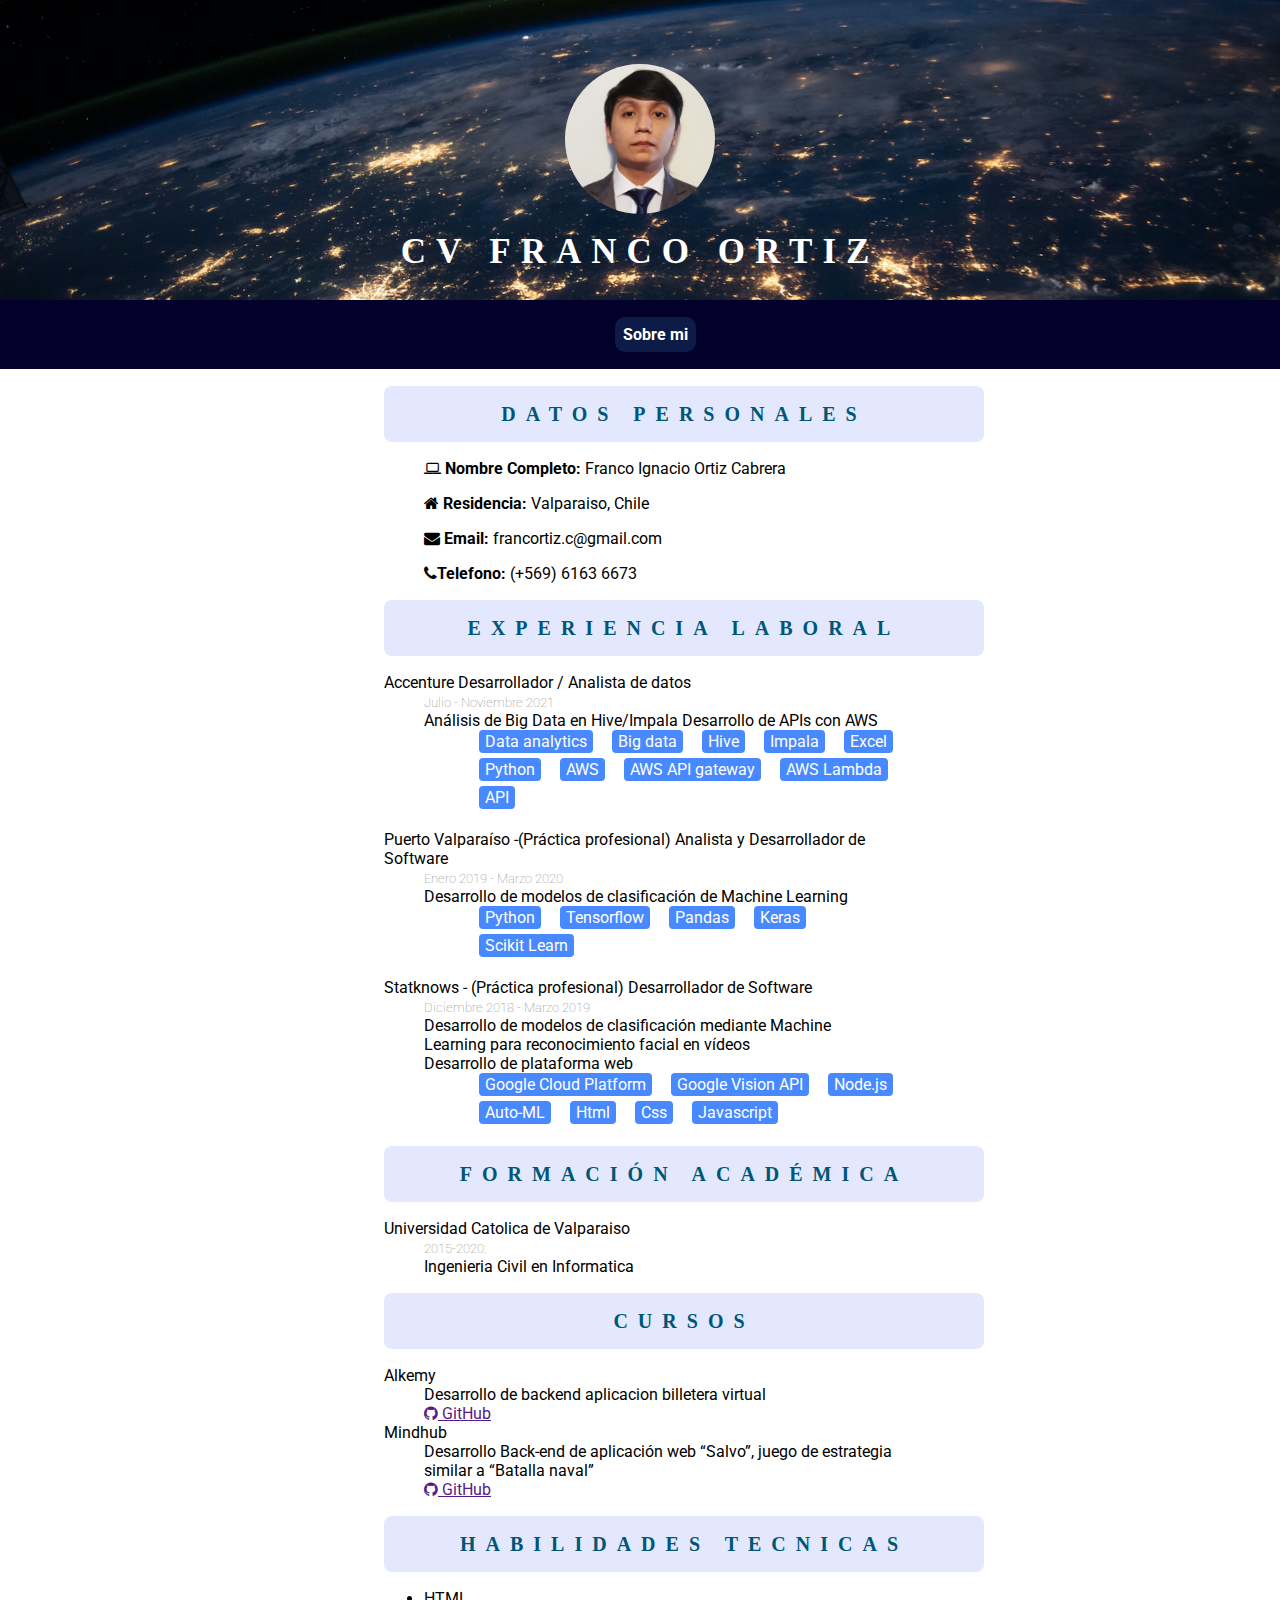
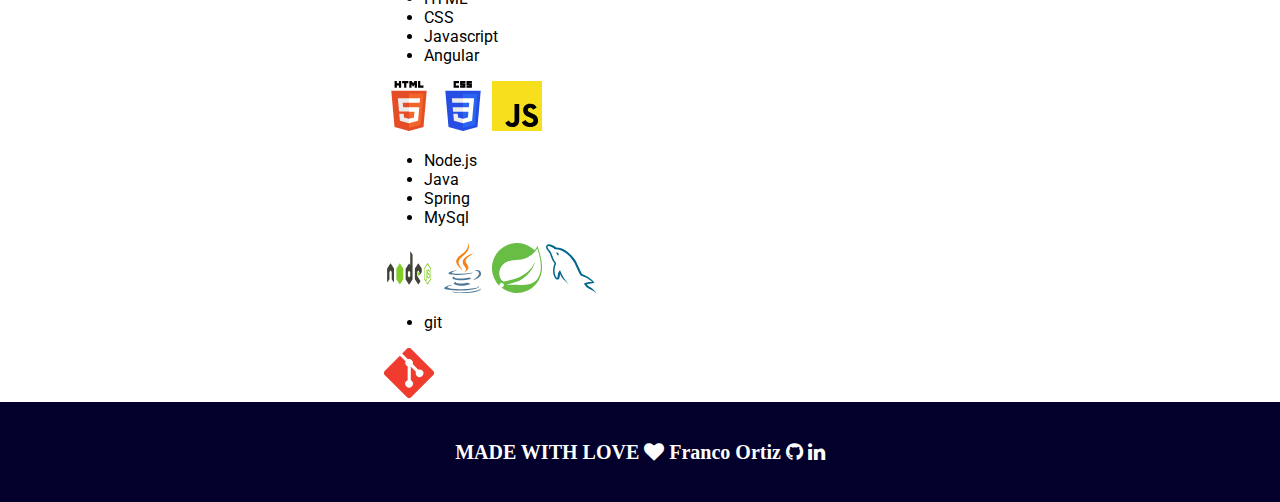
<file: index.html>
<!DOCTYPE html>
<html lang="en">
<head>
    <meta charset="UTF-8">
    <meta http-equiv="X-UA-Compatible" content="IE=edge">
    <meta name="viewport" content="width=device-width, initial-scale=1.0">
    <title>Curriculum Franco Ortiz</title>
    <link rel="stylesheet" href="https://maxcdn.bootstrapcdn.com/font-awesome/4.7.0/css/font-awesome.min.css">
    <link rel="stylesheet" href="css/styles.css">
</head>
<body>
    <header>
        <div class="header-content">
            <img class="logo" src="img/logo.jpg" alt="foto">
            <h1 class="titulo">CV FRANCO ORTIZ</h1>
        </div>
    </header>
    <main>
        <nav>
            <ul>
                <li class="about-me"><a href="sobremi.html">Sobre mi</a></li>
            </ul>
        </nav>
        <section id="personal" class="container">
            <h2 class="titulo subtitulo">DATOS PERSONALES</h2>
            <ul>
                <li><span class="info"><i class="fa fa-laptop"></i> Nombre Completo:</span> Franco Ignacio Ortiz Cabrera</li>
            </ul>
            <ul>
                <li><span class="info"> <i class="fa fa-home"></i> Residencia:</span> Valparaiso, Chile</li>
            </ul>
            <ul>
                <li><span class="info"> <i class="fa fa-envelope"></i> Email: </span>francortiz.c@gmail.com</li>
            </ul>
            <ul>
                <li><span class="info"><i class="fa fa-phone"></i>Telefono: </span>(+569) 6163 6673</li>
            </ul>

        </section>
        <section id="exp" class="container">
            <h2 class="titulo subtitulo">EXPERIENCIA LABORAL</h2>
            <dl>
                <dt> Accenture  Desarrollador / Analista de datos
                    <dd><span class="fechas">Julio - Noviembre 2021 </span></dd>
                    <dd>Análisis de Big Data en Hive/Impala
                        Desarrollo de APIs con AWS</dd>
                    <dd> <ul class="tags">
                        <li>Data analytics</li>
                        <li>Big data</li>
                        <li>Hive</li>
                        <li>Impala</li>
                        <li>Excel</li>
                        <li>Python</li>
                        <li>AWS</li>
                        <li>AWS API gateway</li>
                        <li>AWS Lambda</li>
                        <li>API</li>
                    </ul></dd>
                </dt>    
            </dl>
            <dl>
                <dt> Puerto Valparaíso -(Práctica profesional) Analista y Desarrollador de Software
                    <dd><span class="fechas">Enero 2019 - Marzo 2020</span></dd>
                    <dd>Desarrollo de modelos de clasificación de Machine Learning</dd>
                    <dd> <ul class="tags">
                        <li>Python</li>
                        <li>Tensorflow</li>
                        <li>Pandas</li>
                        <li>Keras</li>
                        <li>Scikit Learn</li>
                    </ul></dd>
                </dt>    
            </dl>

            <dl>
                <dt>Statknows - (Práctica profesional) Desarrollador de Software 
                    <dd><span class="fechas">Diciembre 2018 - Marzo 2019</span></dd>
                    <dd>Desarrollo de modelos de clasificación mediante Machine Learning para reconocimiento facial en vídeos</dd>
                    <dd>Desarrollo de plataforma web</dd>
                    <dd> <ul class="tags">
                        <li>Google Cloud Platform</li>
                        <li>Google Vision API</li>
                        <li>Node.js</li>
                        <li>Auto-ML</li>
                        <li>Html</li>
                        <li>Css</li>
                        <li>Javascript</li>
                    </ul></dd>
                </dt>    
            </dl>

        </section>
        <section id="academic" class="container">
            <h2 class="titulo subtitulo">FORMACIÓN ACADÉMICA</h2>
            <dl>
                <dt>Universidad Catolica de Valparaiso</dt>
                    <dd><span class="fechas">2015-2020: </span></dd>
                    <dd>Ingenieria Civil en Informatica</dd>
            </dl>
        </section>
        <section class="container">
            
            <h2 class="titulo subtitulo">CURSOS</h2>
            <dl>
                <dt><span >Alkemy </span></dt>
                    <dd>Desarrollo de backend aplicacion billetera virtual</dd>
                    <dd><a href=""> <i class="fa fa-github"></i> GitHub</a> </dd>
                <dt> <span >Mindhub</span> 
                    <dd> Desarrollo Back-end de aplicación web “Salvo”, juego de estrategia similar a “Batalla naval” </dd>
                    <dd><a href=""> <i class="fa fa-github"></i> GitHub</a> </dd>
                </dt>
                
            </dl>
        </section>
        <section id="technical" class="container">
            <h2 class="titulo subtitulo">HABILIDADES TECNICAS</h2>
            <div>
                <div class="front-skills">
                    <ul>
                        <li>HTML</li>
                        <li>CSS</li>
                        <li>Javascript</li>
                        <li>Angular</li>
                    </ul>
                    <img class="skill-icon" src="img/html.svg" alt="html">
                    <img class="skill-icon" src="img/css.svg" alt="css">
                    <img class="skill-icon" src="img/js.svg" alt="javascript">
                </div>
    
                <div class="back-skills">
                    <ul>
                        <li>Node.js</li>
                        <li>Java</li>
                        <li>Spring</li>
                        <li>MySql</li>
                    </ul>
    
                    <img class="skill-icon" src="img/node.svg" alt="node.js">
                    <img class="skill-icon" src="img/java.svg" alt="java">
                    <img class="skill-icon" src="img/spring.svg" alt="spring">
                    <img class="skill-icon" src="img/mysql.svg" alt="mysql">
                </div>
    
                <div class="other-skills">
                    <ul>
                        <li>git</li>
                    </ul>
                    <img class="skill-icon" src="img/git.svg" alt="git">
                </div>
            </div>
        </section>

<!--     
        <section id="projects">
            <h2 class="titulo subtitulo">Proyectos destacados</h2>
            <h3>coming soon...</h3>
        </section> -->
    </main>
    <footer id="rrss">
        <p>MADE WITH LOVE <i class="fa fa-heart"></i> Franco Ortiz
            <span class="fa fa-github"></span> 
            <span class="fa fa-linkedin"> </span>
        </p>
    </footer>
</body>
</html>
</file>
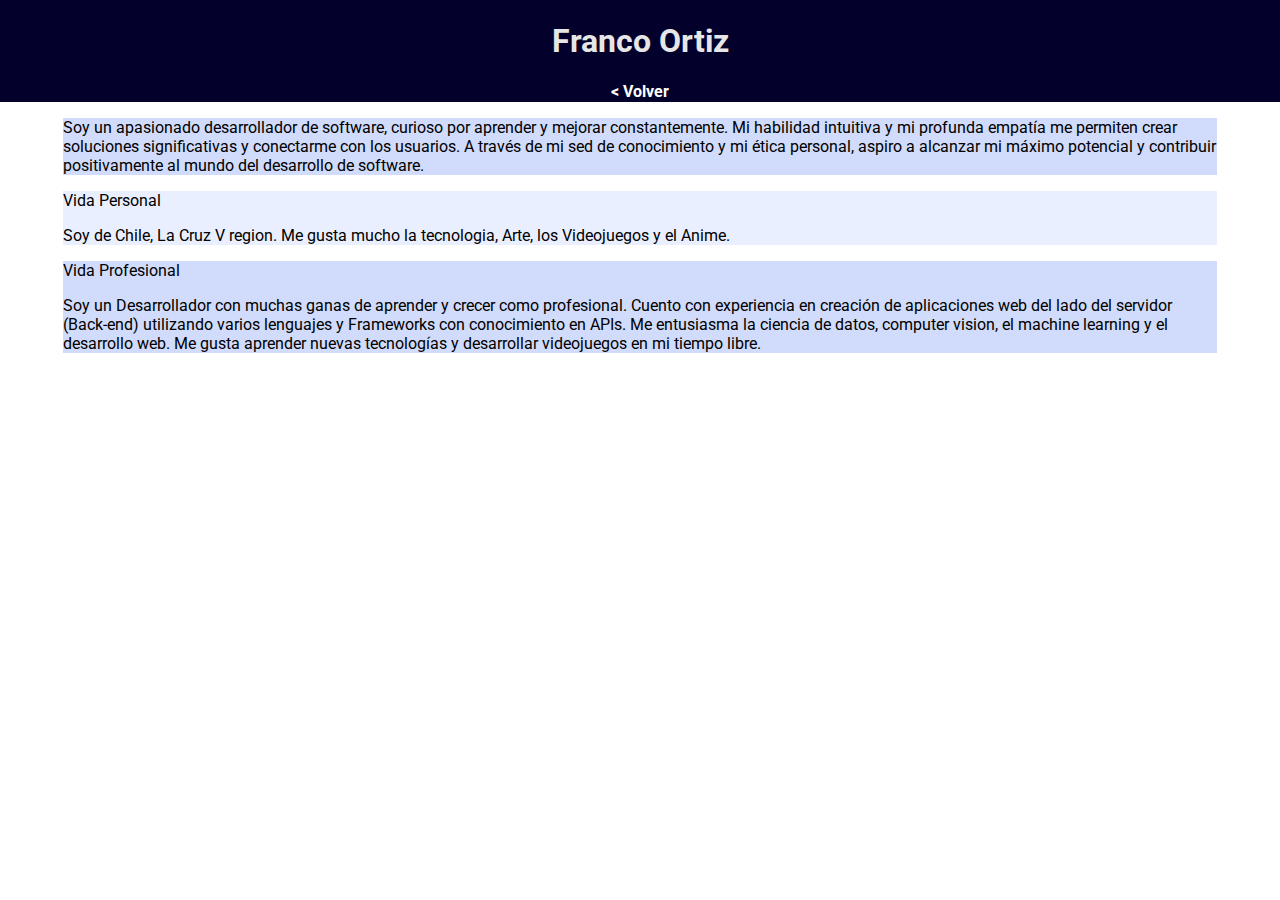
<file: sobremi.html>
<html>
    <head>
        <link rel="stylesheet" href="css/styles.css">
    </head>

    <body>
        <nav>
            <h1>Franco Ortiz</h1> 
            <a href="index.html">< Volver</a>
        </nav>
    
        <section class="welcome">
            <p>
                
                Soy un apasionado desarrollador de software, curioso por aprender y mejorar constantemente. Mi habilidad intuitiva y mi profunda empatía me permiten crear soluciones significativas y conectarme con los usuarios. A través de mi sed de conocimiento y mi ética personal, aspiro a alcanzar mi máximo potencial y contribuir positivamente al mundo del desarrollo de software.</p>
        </section>

        <section class="personal">Vida Personal
            <p>Soy de Chile, La Cruz V region.
                Me gusta mucho la tecnologia, Arte, los Videojuegos y el Anime.
                </p>
        </section>
        <section class="professional">Vida Profesional
            <p>Soy un Desarrollador con muchas ganas de aprender y crecer como profesional. Cuento con experiencia en creación de aplicaciones web del lado del servidor (Back-end) utilizando varios lenguajes y Frameworks con conocimiento en APIs. Me entusiasma la ciencia de datos, computer vision, el machine learning y el desarrollo web. Me gusta aprender nuevas tecnologías y desarrollar videojuegos en mi tiempo libre.</p>
        </section>
    </body>
    
</html>
</file>
<file: css/styles.css>
@import url('https://fonts.googleapis.com/css2?family=Roboto:wght@400;700&display=swap');


*{
    box-sizing: border-box;
}
body{
    margin: 0;
    font-family: 'Roboto';
}

h1{
    text-align: center;
}

main{
    margin-top: 0;
}

section{
    margin-left: 7vb;
    margin-right: 7vb;
}

.container{
    margin: 0 30%;
}

.welcome{
    background-color: #d1dbfc;
}

.personal{
    background-color: #eaefff;
}

.professional{
    background-color: #d1dbfc;
}

header{
    margin-bottom: 0;
    background-color: #E6E6E6;
    background-image: url('../img/cover.jpg');
    background-size: cover;
    background-repeat: no-repeat;
    background-position: center;
    height: 300px;
}

#personal ul{
    list-style-type: none;

}

.about-me{
    background-color: #0d1b47;
    padding: 8px;
    border-radius: 10px;
}

.info{
    font-weight: bold;
}

.fechas{
    font-weight: lighter;
    color: gray;
    font-size: small;
}

.header-content{
    padding-top: 5%;
}

.logo{
    display: block;
    margin-left: auto;
    margin-right: auto;
    background-color: #C4C4C4;
    border-radius: 50%;
    height: 150px;
    width: 150px;
}

.tags{
    list-style: none;
    text-align: left;
}

.tags li{
    display: inline-block;
    margin-left: 15px;
    background-color:rgb(73, 137, 255);
    color: white;
    margin-top: 0px;
    margin-bottom: 5px;
    padding: 2px 6px 2px 6px;
    border-radius: 4px;
}

/*
.tags li:hover{
    background-color:rgb(40, 89, 179);
    color: white;
    cursor: pointer;

}
*/

.titulo{
    font-family: 'Times New Roman';
    font-style: normal;
    font-weight: 700;
    font-size: 35px;
    line-height: 84.69%;
    letter-spacing: 10px;
    color: white;
}

.subtitulo{  
    width: 600px;
    text-align: center;
    justify-content: center;
    background-color: #e3e8ff;
    color: #005677;
    font-size: 20px;
    line-height: 84.69%;
    padding: 20px;
    border-radius: 8px;
    
}

.skill-icon{
    width: 50px;
    height: 50px;
}

footer{
    text-align: center;
    background-color: #03012b;
    color: white; 
    font-family: 'Times New Roman';
    font-style: normal;
    font-weight: 700;
    font-size: 20px;
    line-height: 84.69%;
    margin-bottom: 0;
    bottom: 0;
    width: 100%;
    height: 100px;
    padding-top: 20px;
}

nav{
    margin-top: 0;
    background-color: #03012b;
    color: #E6E6E6;
    text-decoration: none;
    padding: 1px;
    font-weight: 700;
    justify-content: center;
    text-align: center;
}

nav ul{
    list-style: none;
    list-style-type: none;
}

nav li{
    display: inline-block;
    margin-right: 10px;
}

nav a{
    color: white;
    text-decoration: none;
}
</file>
